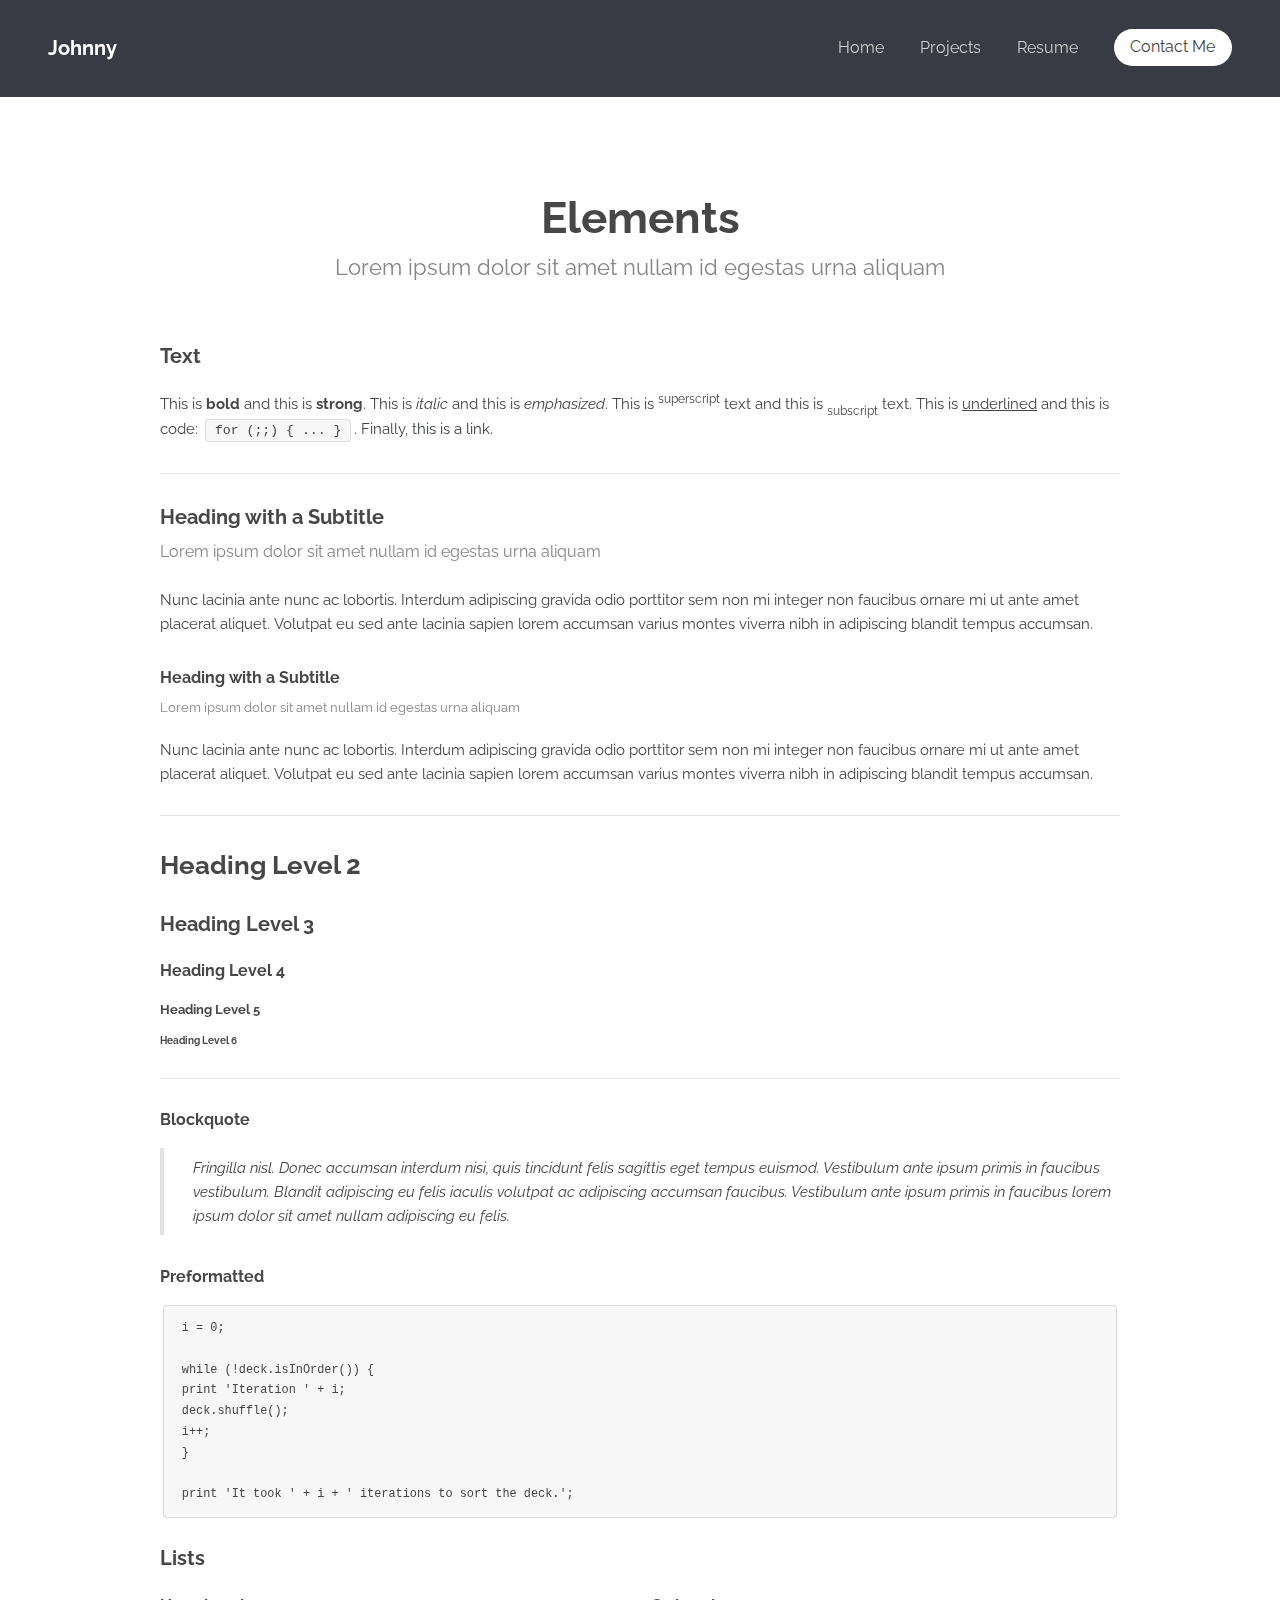
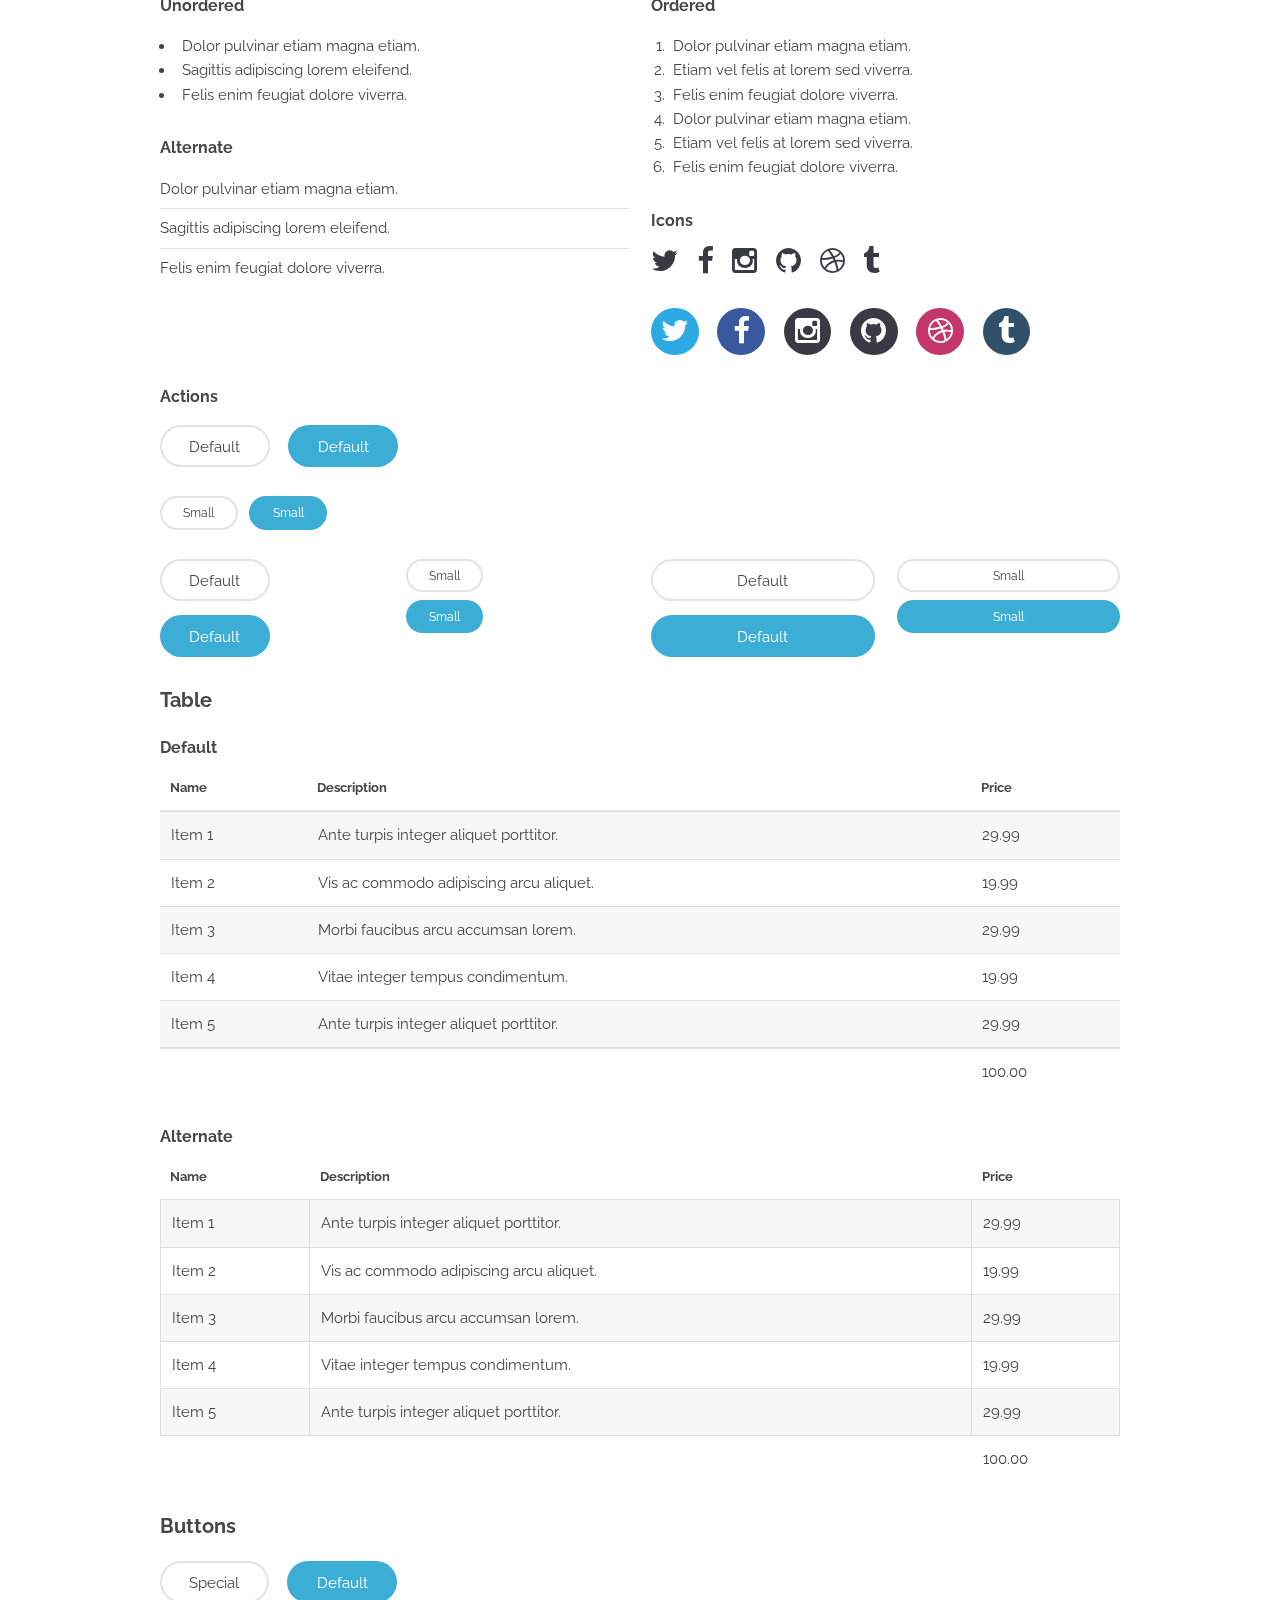
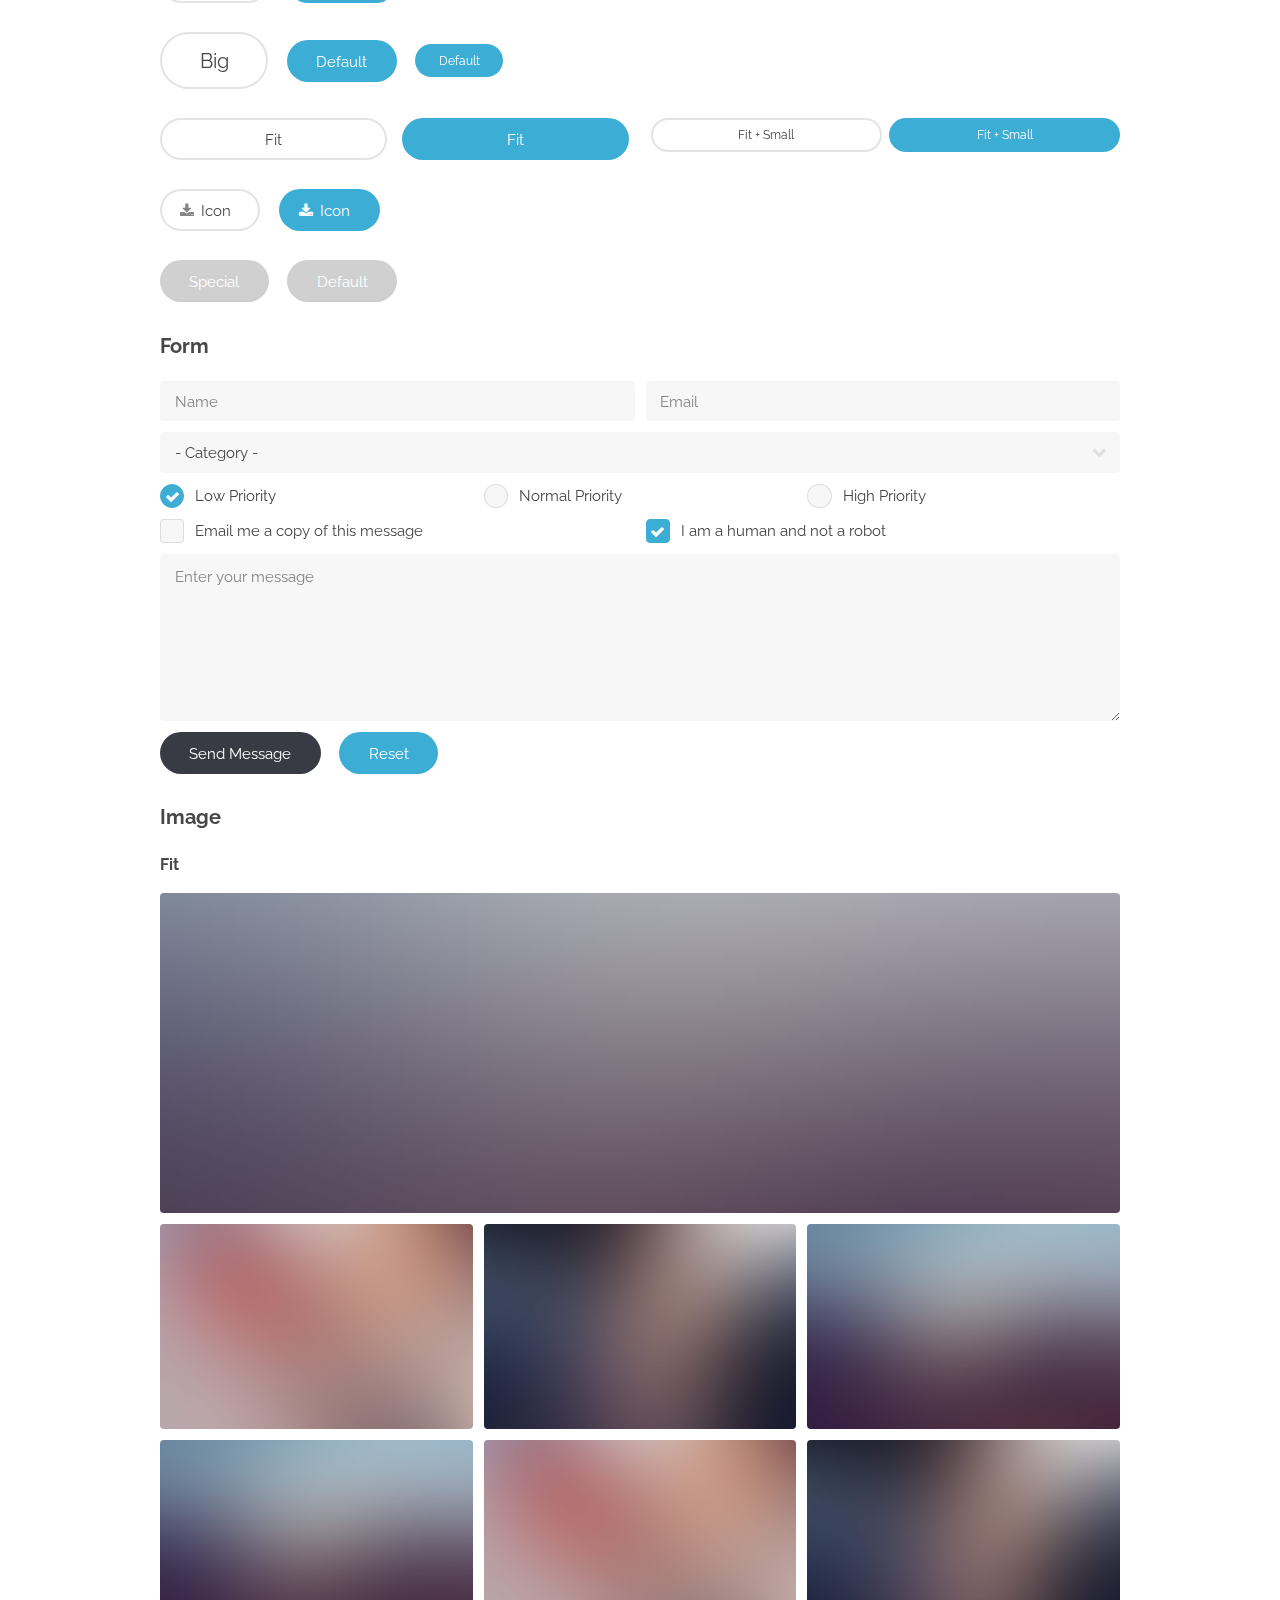
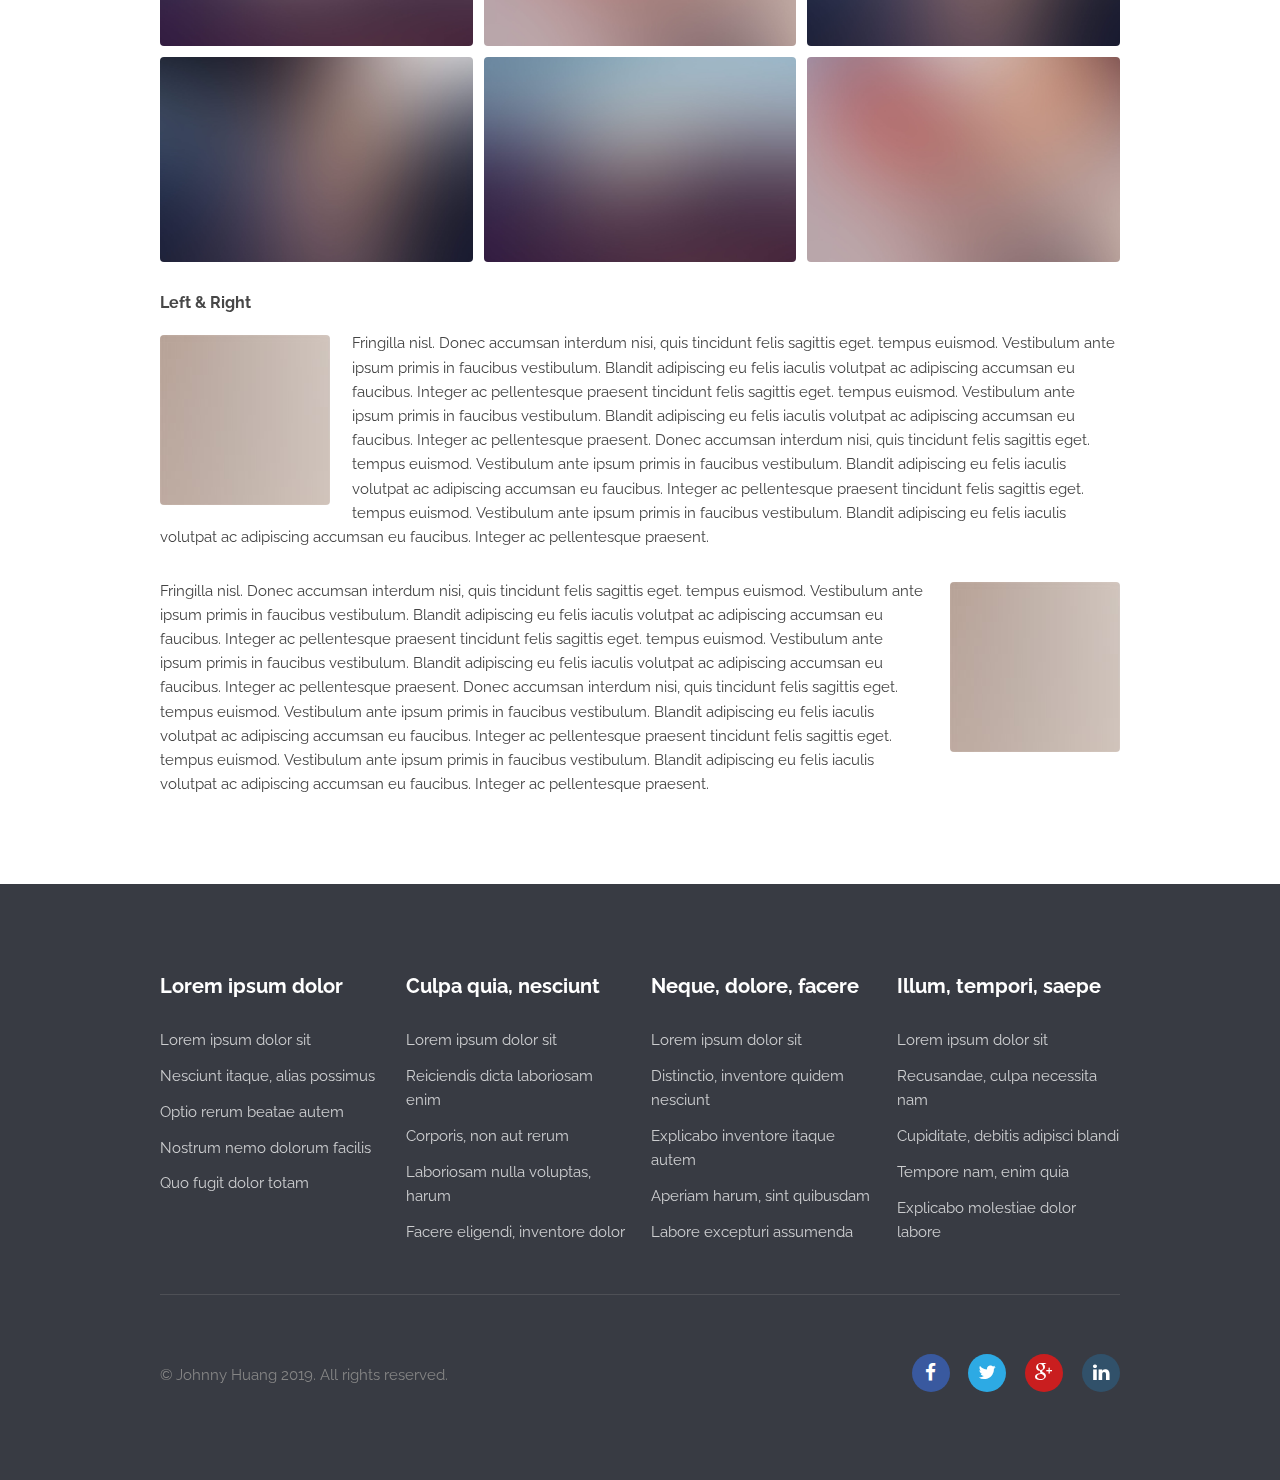
<file: elements.html>
<!DOCTYPE html>
<!--
	Transit by TEMPLATED
	templated.co @templatedco
	Released for free under the Creative Commons Attribution 3.0 license (templated.co/license)
-->
<html lang="en">
	<head>
		<meta charset="UTF-8">
		<title>Photography By Johnny</title>
		<meta http-equiv="content-type" content="text/html; charset=utf-8" />
		<meta name="description" content="" />
		<meta name="keywords" content="" />
		<!--[if lte IE 8]><script src="js/html5shiv.js"></script><![endif]-->
		<script src="js/jquery.min.js"></script>
		<script src="js/skel.min.js"></script>
		<script src="js/skel-layers.min.js"></script>
		<script src="js/init.js"></script>
		<noscript>
			<link rel="stylesheet" href="css/skel.css" />
			<link rel="stylesheet" href="css/style.css" />
			<link rel="stylesheet" href="css/style-xlarge.css" />
		</noscript>
	</head>
	<body>

		<!-- Header -->
			<header id="header">
				<h1><a href="index.html">Johnny</a></h1>
				<nav id="nav">
					<ul>
						<li><a href="index.html">Home</a></li>
						<li><a href="generic.html">Projects</a></li>
						<li><a href="elements.html">Resume</a></li>
						<li><a href="#" class="button special">Contact Me</a></li>
					</ul>
				</nav>
			</header>

		<!-- Main -->
			<section id="main" class="wrapper">
				<div class="container">

					<header class="major">
						<h2>Elements</h2>
						<p>Lorem ipsum dolor sit amet nullam id egestas urna aliquam</p>
					</header>

					<!-- Text -->
						<section>
							<h3>Text</h3>
							<p>This is <b>bold</b> and this is <strong>strong</strong>. This is <i>italic</i> and this is <em>emphasized</em>.
							This is <sup>superscript</sup> text and this is <sub>subscript</sub> text.
							This is <u>underlined</u> and this is code: <code>for (;;) { ... }</code>. Finally, <a href="#">this is a link</a>.</p>

							<hr />

							<header>
								<h3>Heading with a Subtitle</h3>
								<p>Lorem ipsum dolor sit amet nullam id egestas urna aliquam</p>
							</header>
							<p>Nunc lacinia ante nunc ac lobortis. Interdum adipiscing gravida odio porttitor sem non mi integer non faucibus ornare mi ut ante amet placerat aliquet. Volutpat eu sed ante lacinia sapien lorem accumsan varius montes viverra nibh in adipiscing blandit tempus accumsan.</p>
							<header>
								<h4>Heading with a Subtitle</h4>
								<p>Lorem ipsum dolor sit amet nullam id egestas urna aliquam</p>
							</header>
							<p>Nunc lacinia ante nunc ac lobortis. Interdum adipiscing gravida odio porttitor sem non mi integer non faucibus ornare mi ut ante amet placerat aliquet. Volutpat eu sed ante lacinia sapien lorem accumsan varius montes viverra nibh in adipiscing blandit tempus accumsan.</p>

							<hr />

							<h2>Heading Level 2</h2>
							<h3>Heading Level 3</h3>
							<h4>Heading Level 4</h4>
							<h5>Heading Level 5</h5>
							<h6>Heading Level 6</h6>

							<hr />

							<h4>Blockquote</h4>
							<blockquote>Fringilla nisl. Donec accumsan interdum nisi, quis tincidunt felis sagittis eget tempus euismod. Vestibulum ante ipsum primis in faucibus vestibulum. Blandit adipiscing eu felis iaculis volutpat ac adipiscing accumsan faucibus. Vestibulum ante ipsum primis in faucibus lorem ipsum dolor sit amet nullam adipiscing eu felis.</blockquote>

							<h4>Preformatted</h4>
							<pre><code>i = 0;

while (!deck.isInOrder()) {
print 'Iteration ' + i;
deck.shuffle();
i++;
}

print 'It took ' + i + ' iterations to sort the deck.';</code></pre>
						</section>

					<!-- Lists -->
						<section>
							<h3>Lists</h3>
							<div class="row">
								<div class="6u 12u(3)">

									<h4>Unordered</h4>
									<ul>
										<li>Dolor pulvinar etiam magna etiam.</li>
										<li>Sagittis adipiscing lorem eleifend.</li>
										<li>Felis enim feugiat dolore viverra.</li>
									</ul>

									<h4>Alternate</h4>
									<ul class="alt">
										<li>Dolor pulvinar etiam magna etiam.</li>
										<li>Sagittis adipiscing lorem eleifend.</li>
										<li>Felis enim feugiat dolore viverra.</li>
									</ul>

								</div>
								<div class="6u 12u(3)">

									<h4>Ordered</h4>
									<ol>
										<li>Dolor pulvinar etiam magna etiam.</li>
										<li>Etiam vel felis at lorem sed viverra.</li>
										<li>Felis enim feugiat dolore viverra.</li>
										<li>Dolor pulvinar etiam magna etiam.</li>
										<li>Etiam vel felis at lorem sed viverra.</li>
										<li>Felis enim feugiat dolore viverra.</li>
									</ol>

									<h4>Icons</h4>
									<ul class="icons">
										<li><a href="#" class="icon fa-twitter"><span class="label">Twitter</span></a></li>
										<li><a href="#" class="icon fa-facebook"><span class="label">Facebook</span></a></li>
										<li><a href="#" class="icon fa-instagram"><span class="label">Instagram</span></a></li>
										<li><a href="#" class="icon fa-github"><span class="label">Github</span></a></li>
										<li><a href="#" class="icon fa-dribbble"><span class="label">Dribbble</span></a></li>
										<li><a href="#" class="icon fa-tumblr"><span class="label">Tumblr</span></a></li>
									</ul>
									<ul class="icons">
										<li><a href="#" class="icon rounded fa-twitter"><span class="label">Twitter</span></a></li>
										<li><a href="#" class="icon rounded fa-facebook"><span class="label">Facebook</span></a></li>
										<li><a href="#" class="icon rounded fa-instagram"><span class="label">Instagram</span></a></li>
										<li><a href="#" class="icon rounded fa-github"><span class="label">Github</span></a></li>
										<li><a href="#" class="icon rounded fa-dribbble"><span class="label">Dribbble</span></a></li>
										<li><a href="#" class="icon rounded fa-tumblr"><span class="label">Tumblr</span></a></li>
									</ul>

								</div>
							</div>

							<h4>Actions</h4>
							<ul class="actions">
								<li><a href="#" class="button alt">Default</a></li>
								<li><a href="#" class="button">Default</a></li>
							</ul>
							<ul class="actions small">
								<li><a href="#" class="button alt small">Small</a></li>
								<li><a href="#" class="button small">Small</a></li>
							</ul>
							<div class="row">
								<div class="3u 6u(2) 12u$(3)">
									<ul class="actions vertical">
										<li><a href="#" class="button alt">Default</a></li>
										<li><a href="#" class="button">Default</a></li>
									</ul>
								</div>
								<div class="3u 6u$(2) 12u$(3)">
									<ul class="actions vertical small">
										<li><a href="#" class="button alt small">Small</a></li>
										<li><a href="#" class="button small">Small</a></li>
									</ul>
								</div>
								<div class="3u 6u(2) 12u$(3)">
									<ul class="actions vertical">
										<li><a href="#" class="button alt fit">Default</a></li>
										<li><a href="#" class="button fit">Default</a></li>
									</ul>
								</div>
								<div class="3u 6u$(2) 12u$(3)">
									<ul class="actions vertical small">
										<li><a href="#" class="button alt small fit">Small</a></li>
										<li><a href="#" class="button small fit">Small</a></li>
									</ul>
								</div>
							</div>
						</section>

					<!-- Table -->
						<section>
							<h3>Table</h3>
							<h4>Default</h4>
							<div class="table-wrapper">
								<table>
									<thead>
										<tr>
											<th>Name</th>
											<th>Description</th>
											<th>Price</th>
										</tr>
									</thead>
									<tbody>
										<tr>
											<td>Item 1</td>
											<td>Ante turpis integer aliquet porttitor.</td>
											<td>29.99</td>
										</tr>
										<tr>
											<td>Item 2</td>
											<td>Vis ac commodo adipiscing arcu aliquet.</td>
											<td>19.99</td>
										</tr>
										<tr>
											<td>Item 3</td>
											<td> Morbi faucibus arcu accumsan lorem.</td>
											<td>29.99</td>
										</tr>
										<tr>
											<td>Item 4</td>
											<td>Vitae integer tempus condimentum.</td>
											<td>19.99</td>
										</tr>
										<tr>
											<td>Item 5</td>
											<td>Ante turpis integer aliquet porttitor.</td>
											<td>29.99</td>
										</tr>
									</tbody>
									<tfoot>
										<tr>
											<td colspan="2"></td>
											<td>100.00</td>
										</tr>
									</tfoot>
								</table>
							</div>
							<h4>Alternate</h4>
							<div class="table-wrapper">
								<table class="alt">
									<thead>
										<tr>
											<th>Name</th>
											<th>Description</th>
											<th>Price</th>
										</tr>
									</thead>
									<tbody>
										<tr>
											<td>Item 1</td>
											<td>Ante turpis integer aliquet porttitor.</td>
											<td>29.99</td>
										</tr>
										<tr>
											<td>Item 2</td>
											<td>Vis ac commodo adipiscing arcu aliquet.</td>
											<td>19.99</td>
										</tr>
										<tr>
											<td>Item 3</td>
											<td> Morbi faucibus arcu accumsan lorem.</td>
											<td>29.99</td>
										</tr>
										<tr>
											<td>Item 4</td>
											<td>Vitae integer tempus condimentum.</td>
											<td>19.99</td>
										</tr>
										<tr>
											<td>Item 5</td>
											<td>Ante turpis integer aliquet porttitor.</td>
											<td>29.99</td>
										</tr>
									</tbody>
									<tfoot>
										<tr>
											<td colspan="2"></td>
											<td>100.00</td>
										</tr>
									</tfoot>
								</table>
							</div>
						</section>

					<!-- Buttons -->
						<section>
							<h3>Buttons</h3>
							<ul class="actions">
								<li><a href="#" class="button alt">Special</a></li>
								<li><a href="#" class="button">Default</a></li>
							</ul>
							<ul class="actions">
								<li><a href="#" class="button alt big">Big</a></li>
								<li><a href="#" class="button">Default</a></li>
								<li><a href="#" class="button small">Default</a></li>
							</ul>
							<div class="row">
								<div class="6u 12u$(3)">
									<ul class="actions fit">
										<li><a href="#" class="button alt fit">Fit</a></li>
										<li><a href="#" class="button fit">Fit</a></li>
									</ul>
								</div>
								<div class="6u$ 12u$(3)">
									<ul class="actions fit small">
										<li><a href="#" class="button alt fit small">Fit + Small</a></li>
										<li><a href="#" class="button fit small">Fit + Small</a></li>
									</ul>
								</div>
							</div>
							<ul class="actions">
								<li><a href="#" class="button alt icon fa-download">Icon</a></li>
								<li><a href="#" class="button icon fa-download">Icon</a></li>
							</ul>
							<ul class="actions">
								<li><span class="button alt disabled">Special</span></li>
								<li><span class="button disabled">Default</span></li>
							</ul>
						</section>

					<!-- Form -->
						<section>
							<h3>Form</h3>
							<form method="post" action="#">
								<div class="row uniform 50%">
									<div class="6u 12u$(4)">
										<input type="text" name="name" id="name" value="" placeholder="Name" />
									</div>
									<div class="6u$ 12u$(4)">
										<input type="email" name="email" id="email" value="" placeholder="Email" />
									</div>
									<div class="12u$">
										<div class="select-wrapper">
											<select name="category" id="category">
												<option value="">- Category -</option>
												<option value="1">Manufacturing</option>
												<option value="1">Shipping</option>
												<option value="1">Administration</option>
												<option value="1">Human Resources</option>
											</select>
										</div>
									</div>
									<div class="4u 12u$(3)">
										<input type="radio" id="priority-low" name="priority" checked>
										<label for="priority-low">Low Priority</label>
									</div>
									<div class="4u 12u$(3)">
										<input type="radio" id="priority-normal" name="priority">
										<label for="priority-normal">Normal Priority</label>
									</div>
									<div class="4u$ 12u$(3)">
										<input type="radio" id="priority-high" name="priority">
										<label for="priority-high">High Priority</label>
									</div>
									<div class="6u 12u$(3)">
										<input type="checkbox" id="copy" name="copy">
										<label for="copy">Email me a copy of this message</label>
									</div>
									<div class="6u$ 12u$(3)">
										<input type="checkbox" id="human" name="human" checked>
										<label for="human">I am a human and not a robot</label>
									</div>
									<div class="12u$">
										<textarea name="message" id="message" placeholder="Enter your message" rows="6"></textarea>
									</div>
									<div class="12u$">
										<ul class="actions">
											<li><input type="submit" value="Send Message" class="special" /></li>
											<li><input type="reset" value="Reset" /></li>
										</ul>
									</div>
								</div>
							</form>
						</section>

					<!-- Image -->
						<section>
							<h3>Image</h3>
							<h4>Fit</h4>
							<div class="box alt">
								<div class="row 50% uniform">
									<div class="12u$"><span class="image fit"><img src="images/pic07.jpg" alt="" /></span></div>
									<div class="4u"><span class="image fit"><img src="images/pic02.jpg" alt="" /></span></div>
									<div class="4u"><span class="image fit"><img src="images/pic03.jpg" alt="" /></span></div>
									<div class="4u$"><span class="image fit"><img src="images/pic04.jpg" alt="" /></span></div>
									<div class="4u"><span class="image fit"><img src="images/pic04.jpg" alt="" /></span></div>
									<div class="4u"><span class="image fit"><img src="images/pic02.jpg" alt="" /></span></div>
									<div class="4u$"><span class="image fit"><img src="images/pic03.jpg" alt="" /></span></div>
									<div class="4u"><span class="image fit"><img src="images/pic03.jpg" alt="" /></span></div>
									<div class="4u"><span class="image fit"><img src="images/pic04.jpg" alt="" /></span></div>
									<div class="4u$"><span class="image fit"><img src="images/pic02.jpg" alt="" /></span></div>
								</div>
							</div>

							<h4>Left &amp; Right</h4>
							<p><span class="image left"><img src="images/pic08.jpg" alt="" /></span>Fringilla nisl. Donec accumsan interdum nisi, quis tincidunt felis sagittis eget. tempus euismod. Vestibulum ante ipsum primis in faucibus vestibulum. Blandit adipiscing eu felis iaculis volutpat ac adipiscing accumsan eu faucibus. Integer ac pellentesque praesent tincidunt felis sagittis eget. tempus euismod. Vestibulum ante ipsum primis in faucibus vestibulum. Blandit adipiscing eu felis iaculis volutpat ac adipiscing accumsan eu faucibus. Integer ac pellentesque praesent. Donec accumsan interdum nisi, quis tincidunt felis sagittis eget. tempus euismod. Vestibulum ante ipsum primis in faucibus vestibulum. Blandit adipiscing eu felis iaculis volutpat ac adipiscing accumsan eu faucibus. Integer ac pellentesque praesent tincidunt felis sagittis eget. tempus euismod. Vestibulum ante ipsum primis in faucibus vestibulum. Blandit adipiscing eu felis iaculis volutpat ac adipiscing accumsan eu faucibus. Integer ac pellentesque praesent.</p>
							<p><span class="image right"><img src="images/pic08.jpg" alt="" /></span>Fringilla nisl. Donec accumsan interdum nisi, quis tincidunt felis sagittis eget. tempus euismod. Vestibulum ante ipsum primis in faucibus vestibulum. Blandit adipiscing eu felis iaculis volutpat ac adipiscing accumsan eu faucibus. Integer ac pellentesque praesent tincidunt felis sagittis eget. tempus euismod. Vestibulum ante ipsum primis in faucibus vestibulum. Blandit adipiscing eu felis iaculis volutpat ac adipiscing accumsan eu faucibus. Integer ac pellentesque praesent. Donec accumsan interdum nisi, quis tincidunt felis sagittis eget. tempus euismod. Vestibulum ante ipsum primis in faucibus vestibulum. Blandit adipiscing eu felis iaculis volutpat ac adipiscing accumsan eu faucibus. Integer ac pellentesque praesent tincidunt felis sagittis eget. tempus euismod. Vestibulum ante ipsum primis in faucibus vestibulum. Blandit adipiscing eu felis iaculis volutpat ac adipiscing accumsan eu faucibus. Integer ac pellentesque praesent.</p>
						</section>

				</div>
			</section>

		<!-- Footer -->
			<footer id="footer">
				<div class="container">
					<section class="links">
						<div class="row">
							<section class="3u 6u(medium) 12u$(small)">
								<h3>Lorem ipsum dolor</h3>
								<ul class="unstyled">
									<li><a href="#">Lorem ipsum dolor sit</a></li>
									<li><a href="#">Nesciunt itaque, alias possimus</a></li>
									<li><a href="#">Optio rerum beatae autem</a></li>
									<li><a href="#">Nostrum nemo dolorum facilis</a></li>
									<li><a href="#">Quo fugit dolor totam</a></li>
								</ul>
							</section>
							<section class="3u 6u$(medium) 12u$(small)">
								<h3>Culpa quia, nesciunt</h3>
								<ul class="unstyled">
									<li><a href="#">Lorem ipsum dolor sit</a></li>
									<li><a href="#">Reiciendis dicta laboriosam enim</a></li>
									<li><a href="#">Corporis, non aut rerum</a></li>
									<li><a href="#">Laboriosam nulla voluptas, harum</a></li>
									<li><a href="#">Facere eligendi, inventore dolor</a></li>
								</ul>
							</section>
							<section class="3u 6u(medium) 12u$(small)">
								<h3>Neque, dolore, facere</h3>
								<ul class="unstyled">
									<li><a href="#">Lorem ipsum dolor sit</a></li>
									<li><a href="#">Distinctio, inventore quidem nesciunt</a></li>
									<li><a href="#">Explicabo inventore itaque autem</a></li>
									<li><a href="#">Aperiam harum, sint quibusdam</a></li>
									<li><a href="#">Labore excepturi assumenda</a></li>
								</ul>
							</section>
							<section class="3u$ 6u$(medium) 12u$(small)">
								<h3>Illum, tempori, saepe</h3>
								<ul class="unstyled">
									<li><a href="#">Lorem ipsum dolor sit</a></li>
									<li><a href="#">Recusandae, culpa necessita nam</a></li>
									<li><a href="#">Cupiditate, debitis adipisci blandi</a></li>
									<li><a href="#">Tempore nam, enim quia</a></li>
									<li><a href="#">Explicabo molestiae dolor labore</a></li>
								</ul>
							</section>
						</div>
					</section>
					<div class="row">
						<div class="8u 12u$(medium)">
							<ul class="copyright">
								<li>&copy; Johnny Huang 2019. All rights reserved.</li>
							
							</ul>
						</div>
						<div class="4u$ 12u$(medium)">
							<ul class="icons">
								<li>
									<a class="icon rounded fa-facebook"><span class="label">Facebook</span></a>
								</li>
								<li>
									<a class="icon rounded fa-twitter"><span class="label">Twitter</span></a>
								</li>
								<li>
									<a class="icon rounded fa-google-plus"><span class="label">Google+</span></a>
								</li>
								<li>
									<a class="icon rounded fa-linkedin"><span class="label">LinkedIn</span></a>
								</li>
							</ul>
						</div>
					</div>
				</div>
			</footer>

	</body>
</html>
</file>
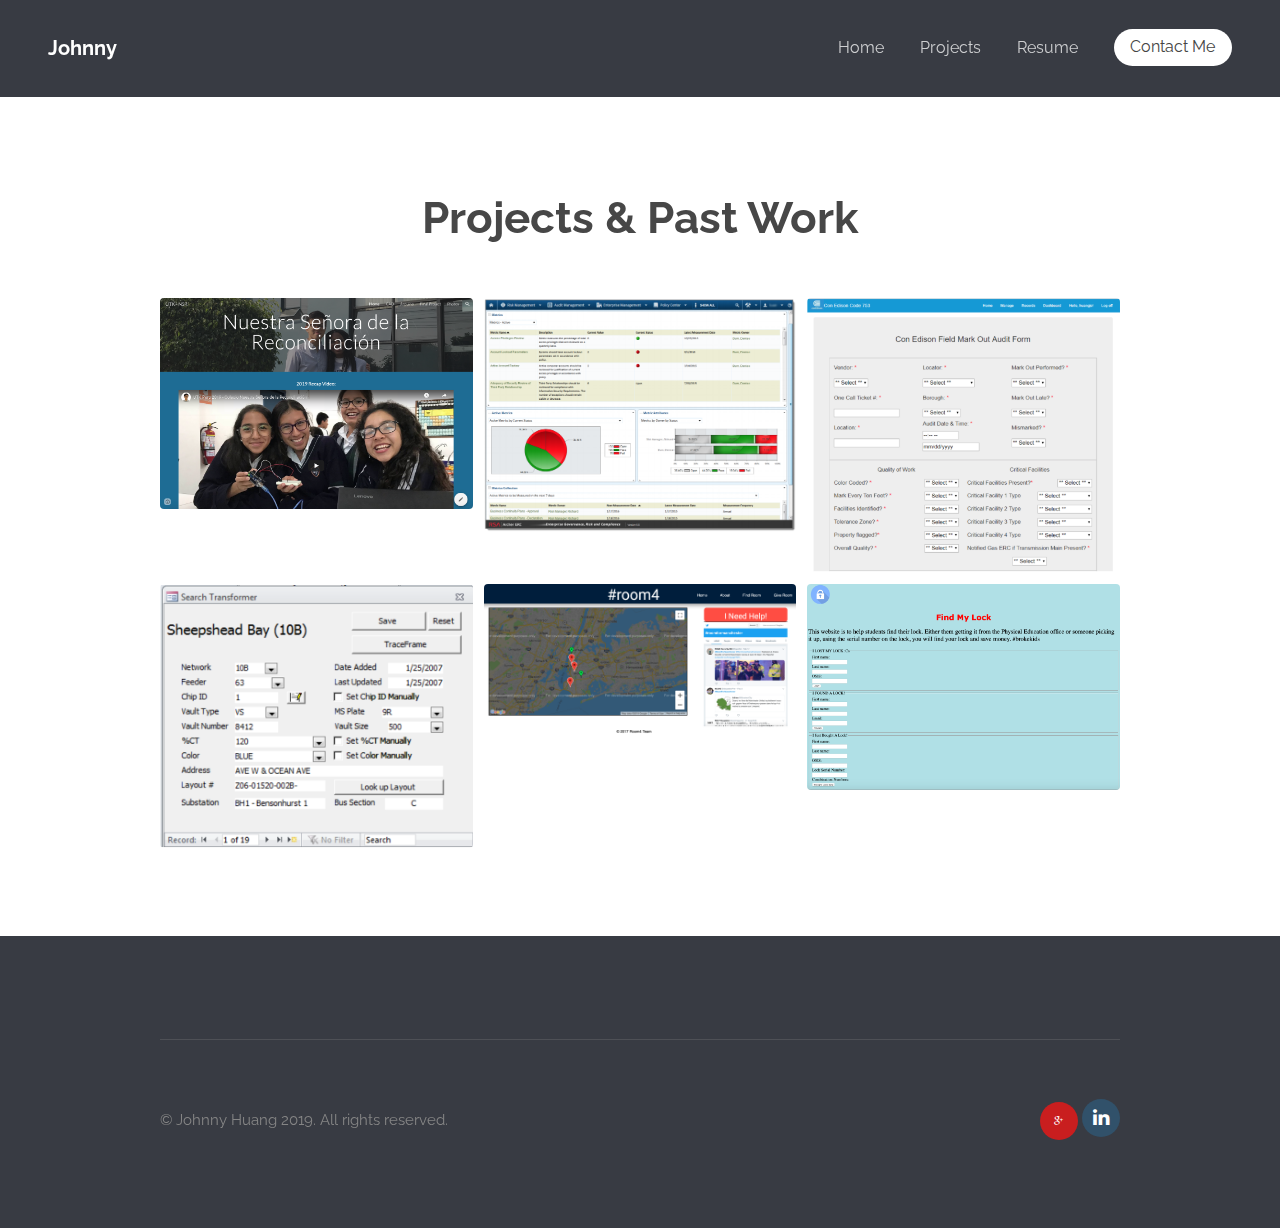
<file: generic.html>
<!DOCTYPE html>
<!--
	Transit by TEMPLATED
	templated.co @templatedco
	Released for free under the Creative Commons Attribution 3.0 license (templated.co/license)
-->
<html lang="en">
	<head>
		<meta charset="UTF-8">
		<title>Projects Built By Johnny</title>
		<meta http-equiv="content-type" content="text/html; charset=utf-8" />
		<meta name="description" content="" />
		<meta name="keywords" content="" />
		<!--[if lte IE 8]><script src="js/html5shiv.js"></script><![endif]-->
		<script src="js/jquery.min.js"></script>
		<script src="js/skel.min.js"></script>
		<script src="js/skel-layers.min.js"></script>
		<script src="js/init.js"></script>
		<noscript>
			<link rel="stylesheet" href="css/skel.css" />
			<link rel="stylesheet" href="css/style.css" />
			<link rel="stylesheet" href="css/style-xlarge.css" />
		</noscript>
	</head>
	<body>

		<!-- Header -->
			<header id="header">
				<h1><a href="index.html">Johnny</a></h1>
				<nav id="nav">
					<ul>
						<li><a href="index.html">Home</a></li>
						<li><a href="generic.html">Projects</a></li>
						<li><a href="resume.html">Resume</a></li>
						<li><a href="#" class="button special">Contact Me</a></li>
					</ul>
				</nav>
			</header>

		<!-- Main -->
			<section id="main" class="wrapper">
				<div class="container">

					<header class="major">
						<h2>Projects & Past Work</h2>
						<p></p>
					</header>
					<div class="box alt">
						<div class="row 50% uniform">
							<!--
							Archer, Code753, CIM DB, Find my Lock, Room4
							-->
							<div class="4u"><span class="image fit"><img src="images/UTK.png" alt="" /></span></div>
							<div class="4u"><span class="image fit"><img src="images/Archer.png" alt="" /></span></div>
							<div class="4u$"><span class="image fit"><img src="images/Code753.png" alt="" /></span></div>
							<div class="4u"><span class="image fit"><img src="images/CIM Database.png" alt="" /></span></div>
							<div class="4u"><span class="image fit"><img src="images/Room4.png" alt="" /></span></div>
							<div class="4u$"><span class="image fit"><img src="images/FindMyLock.png" alt="" /></span></div>
							<!--
							<div class="4u"><span class="image fit"><img src="images/pic03.jpg" alt="" /></span></div>
							<div class="4u"><span class="image fit"><img src="images/pic04.jpg" alt="" /></span></div>
							<div class="4u$"><span class="image fit"><img src="images/pic02.jpg" alt="" /></span></div>
						-->
						</div>
					</div>


				</div>
			</section>

		<!-- Footer -->
			<footer id="footer">
				<div class="container">
					<section class="links">
						<div class="row">

						</div>
					</section>
					<div class="row">
						<div class="8u 12u$(medium)">
							<ul class="copyright">
								<li>&copy; Johnny Huang 2019. All rights reserved.</li>
							</ul>
						</div>
						<div class="4u$ 12u$(medium)">
							<ul class="icons">
									<a class="icon rounded fa-google-plus"><span class="label">Google+</span></a>
								</li>
								<li>
									<a class="icon rounded fa-linkedin"><span class="label">LinkedIn</span></a>
								</li>
							</ul>
						</div>
					</div>
				</div>
			</footer>

	</body>
</html>
</file>
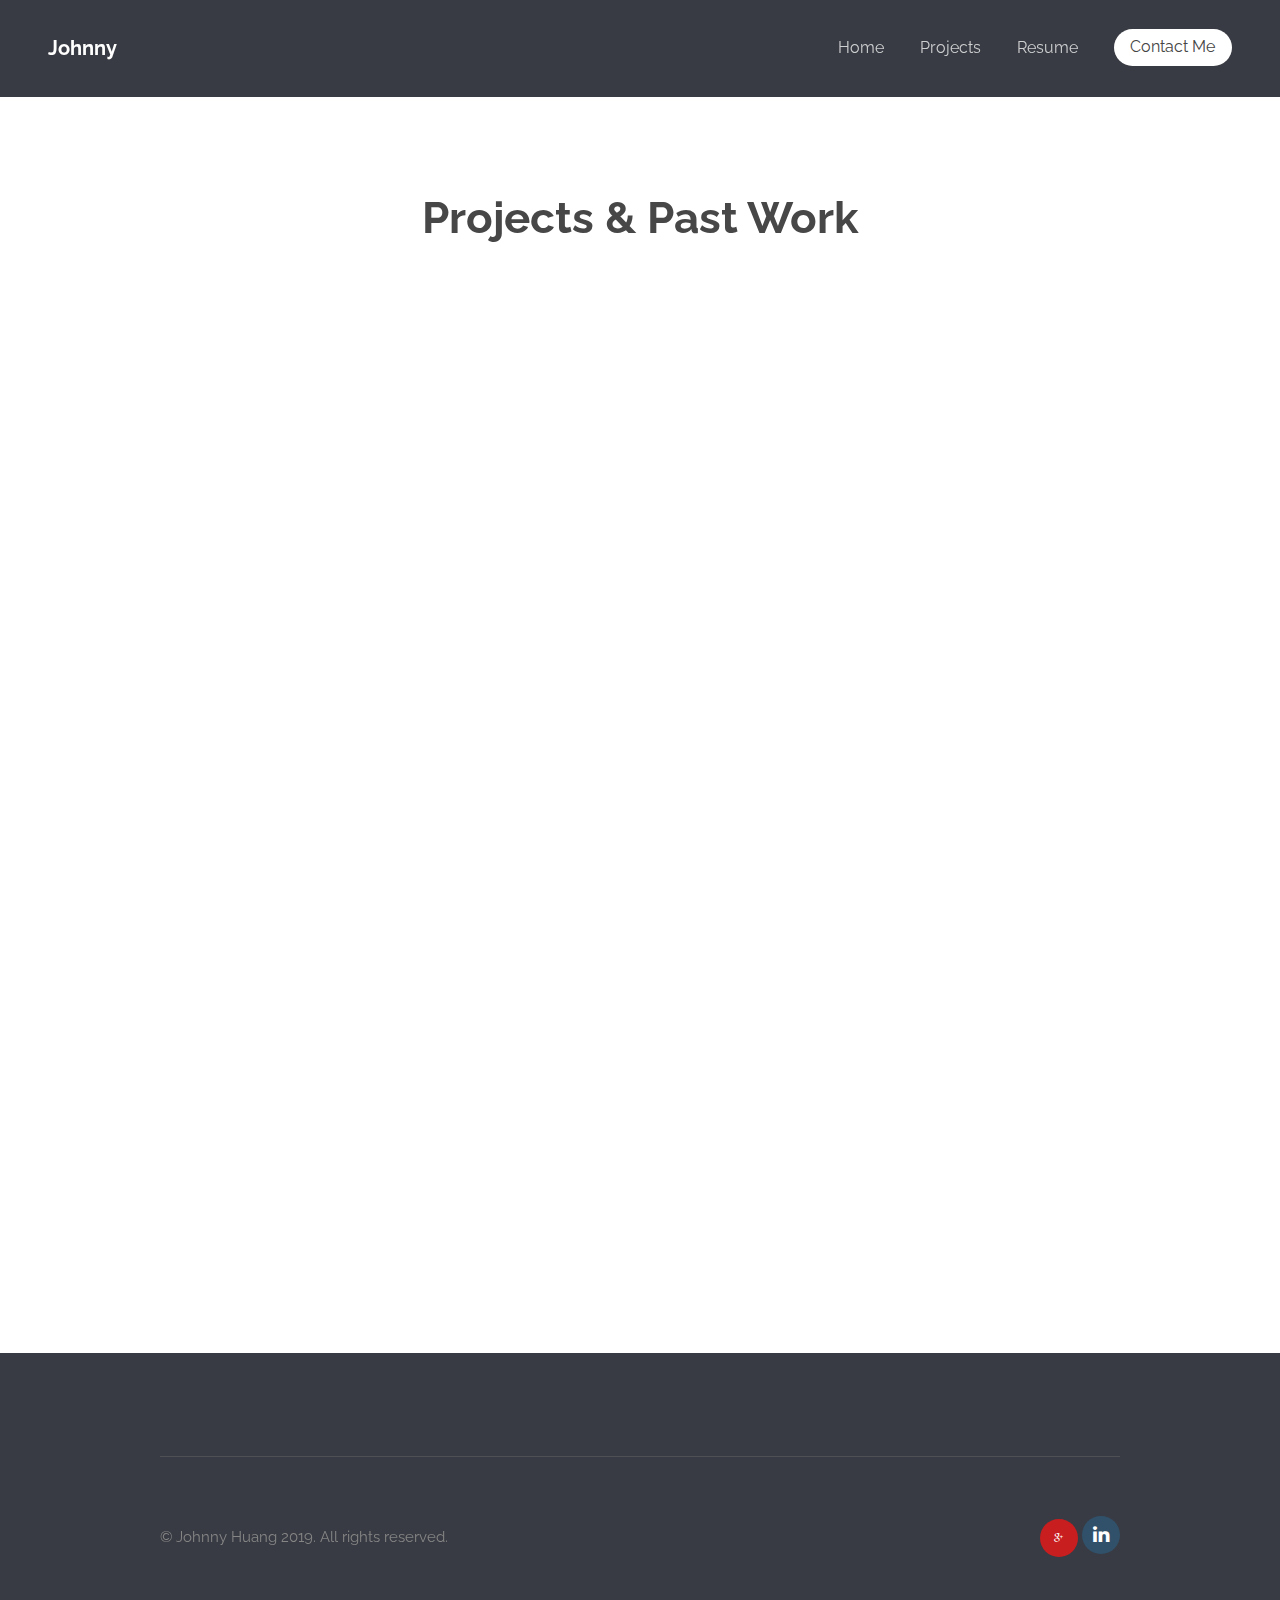
<file: resume.html>
<!DOCTYPE html>
<!--
	Transit by TEMPLATED
	templated.co @templatedco
	Released for free under the Creative Commons Attribution 3.0 license (templated.co/license)
-->
<html lang="en">
	<head>
		<meta charset="UTF-8">
		<title>Projects Built By Johnny</title>
		<meta http-equiv="content-type" content="text/html; charset=utf-8" />
		<meta name="description" content="" />
		<meta name="keywords" content="" />
		<!--[if lte IE 8]><script src="js/html5shiv.js"></script><![endif]-->
		<script src="js/jquery.min.js"></script>
		<script src="js/skel.min.js"></script>
		<script src="js/skel-layers.min.js"></script>
		<script src="js/init.js"></script>
		<noscript>
			<link rel="stylesheet" href="css/skel.css" />
			<link rel="stylesheet" href="css/style.css" />
			<link rel="stylesheet" href="css/style-xlarge.css" />
		</noscript>
	</head>
	<body>

		<!-- Header -->
			<header id="header">
				<h1><a href="index.html">Johnny</a></h1>
				<nav id="nav">
					<ul>
						<li><a href="index.html">Home</a></li>
						<li><a href="generic.html">Projects</a></li>
						<li><a href="elements.html">Resume</a></li>
						<li><a href="#" class="button special">Contact Me</a></li>
					</ul>
				</nav>
			</header>

		<!-- Main -->
			<section id="main" class="wrapper">
				<div class="container">

					<header class="major">
						<h2>Projects & Past Work</h2>
						<p></p>
					</header>

					<iframe src="Resume - Johnny Huang.pdf" position="center;" width = "95%;" height="1000 px">
					</iframe>

				</div>

			</section>

		<!-- Footer -->
			<footer id="footer">
				<div class="container">
					<section class="links">
						<div class="row">

						</div>
					</section>
					<div class="row">
						<div class="8u 12u$(medium)">
							<ul class="copyright">
								<li>&copy; Johnny Huang 2019. All rights reserved.</li>
							</ul>
						</div>
						<div class="4u$ 12u$(medium)">
							<ul class="icons">
									<a class="icon rounded fa-google-plus"><span class="label">Google+</span></a>
								</li>
								<li>
									<a class="icon rounded fa-linkedin"><span class="label">LinkedIn</span></a>
								</li>
							</ul>
						</div>
					</div>
				</div>
			</footer>

	</body>
</html>
</file>
<file: css/style-xlarge.css>
/*
	Transit by TEMPLATED
	templated.co @templatedco
	Released for free under the Creative Commons Attribution 3.0 license (templated.co/license)
*/

/* Basic */

	body, input, select, textarea {
		font-size: 11pt;
	}
</file>
<file: css/skel.css>
/* Resets (http://meyerweb.com/eric/tools/css/reset/ | v2.0 | 20110126 | License: none (public domain)) */

	html,body,div,span,applet,object,iframe,h1,h2,h3,h4,h5,h6,p,blockquote,pre,a,abbr,acronym,address,big,cite,code,del,dfn,em,img,ins,kbd,q,s,samp,small,strike,strong,sub,sup,tt,var,b,u,i,center,dl,dt,dd,ol,ul,li,fieldset,form,label,legend,table,caption,tbody,tfoot,thead,tr,th,td,article,aside,canvas,details,embed,figure,figcaption,footer,header,hgroup,menu,nav,output,ruby,section,summary,time,mark,audio,video{margin:0;padding:0;border:0;font-size:100%;font:inherit;vertical-align:baseline;}article,aside,details,figcaption,figure,footer,header,hgroup,menu,nav,section{display:block;}body{line-height:1;}ol,ul{list-style:none;}blockquote,q{quotes:none;}blockquote:before,blockquote:after,q:before,q:after{content:'';content:none;}table{border-collapse:collapse;border-spacing:0;}body{-webkit-text-size-adjust:none}

/* Box Model */

	*, *:before, *:after {
		-moz-box-sizing: border-box;
		-webkit-box-sizing: border-box;
		box-sizing: border-box;
	}

/* Container */

	.container {
		margin-left: auto;
		margin-right: auto;

		/* width: (containers) */
		width: 1200px;
	}

	/* Modifiers */

		/* 125% */
			.container.\31 25\25 {
				width: 100%;

				/* max-width: (containers * 1.25) */
				max-width: 1500px;

				/* min-width: (containers) */
				min-width: 1200px;
			}

		/* 75% */
			.container.\37 5\25 {

				/* width: (containers * 0.75) */
				width: 900px;

			}

		/* 50% */
			.container.\35 0\25 {

				/* width: (containers * 0.50) */
				width: 600px;

			}

		/* 25% */
			.container.\32 5\25 {

				/* width: (containers * 0.25) */
				width: 300px;

			}

/* Grid */

	.row {
		border-bottom: solid 1px transparent;
	}

	.row > * {
		float: left;
	}

	.row:after, .row:before {
		content: '';
		display: block;
		clear: both;
		height: 0;
	}

	.row.uniform > * > :first-child {
		margin-top: 0;
	}

	.row.uniform > * > :last-child {
		margin-bottom: 0;
	}

	/* Gutters */

		/* Normal */

			.row > * {
				/* padding: (gutters.horizontal) 0 0 (gutters.vertical) */
				padding: 0 0 0 2em;
			}

			.row {
				/* margin: -(gutters.horizontal) 0 -1px -(gutters.vertical) */
				margin: 0 0 -1px -2em;
			}

			.row.uniform > * {
				/* padding: (gutters.vertical) 0 0 (gutters.vertical) */
				padding: 2em 0 0 2em;
			}

			.row.uniform {
				/* margin: -(gutters.vertical) 0 -1px -(gutters.vertical) */
				margin: -2em 0 -1px -2em;
			}

		/* 200% */

			.row.\32 00\25 > * {
				/* padding: (gutters.horizontal) 0 0 (gutters.vertical) */
				padding: 0 0 0 4em;
			}

			.row.\32 00\25 {
				/* margin: -(gutters.horizontal) 0 -1px -(gutters.vertical) */
				margin: 0 0 -1px -4em;
			}

			.row.uniform.\32 00\25 > * {
				/* padding: (gutters.vertical) 0 0 (gutters.vertical) */
				padding: 4em 0 0 4em;
			}

			.row.uniform.\32 00\25 {
				/* margin: -(gutters.vertical) 0 -1px -(gutters.vertical) */
				margin: -4em 0 -1px -4em;
			}

		/* 150% */

			.row.\31 50\25 > * {
				/* padding: (gutters.horizontal) 0 0 (gutters.vertical) */
				padding: 0 0 0 1.5em;
			}

			.row.\31 50\25 {
				/* margin: -(gutters.horizontal) 0 -1px -(gutters.vertical) */
				margin: 0 0 -1px -1.5em;
			}

			.row.uniform.\31 50\25 > * {
				/* padding: (gutters.vertical) 0 0 (gutters.vertical) */
				padding: 1.5em 0 0 1.5em;
			}

			.row.uniform.\31 50\25 {
				/* margin: -(gutters.vertical) 0 -1px -(gutters.vertical) */
				margin: -1.5em 0 -1px -1.5em;
			}

		/* 50% */

			.row.\35 0\25 > * {
				/* padding: (gutters.horizontal) 0 0 (gutters.vertical) */
				padding: 0 0 0 1em;
			}

			.row.\35 0\25 {
				/* margin: -(gutters.horizontal) 0 -1px -(gutters.vertical) */
				margin: 0 0 -1px -1em;
			}

			.row.uniform.\35 0\25 > * {
				/* padding: (gutters.vertical) 0 0 (gutters.vertical) */
				padding: 1em 0 0 1em;
			}

			.row.uniform.\35 0\25 {
				/* margin: -(gutters.vertical) 0 -1px -(gutters.vertical) */
				margin: -1em 0 -1px -1em;
			}

		/* 25% */

			.row.\32 5\25 > * {
				/* padding: (gutters.horizontal) 0 0 (gutters.vertical) */
				padding: 0 0 0 0.5em;
			}

			.row.\32 5\25 {
				/* margin: -(gutters.horizontal) 0 -1px -(gutters.vertical) */
				margin: 0 0 -1px -0.5em;
			}

			.row.uniform.\32 5\25 > * {
				/* padding: (gutters.vertical) 0 0 (gutters.vertical) */
				padding: 0.5em 0 0 0.5em;
			}

			.row.uniform.\32 5\25 {
				/* margin: -(gutters.vertical) 0 -1px -(gutters.vertical) */
				margin: -0.5em 0 -1px -0.5em;
			}

		/* 0% */

			.row.\30 \25 > * {
				padding: 0;
			}

			.row.\30 \25 {
				margin: 0 0 -1px 0;
			}

	/* Cells */

		.\31 2u, .\31 2u\24 { width: 100%; clear: none; margin-left: 0; }
		.\31 1u, .\31 1u\24 { width: 91.6666666667%; clear: none; margin-left: 0; }
		.\31 0u, .\31 0u\24 { width: 83.3333333333%; clear: none; margin-left: 0; }
		.\39 u, .\39 u\24 { width: 75%; clear: none; margin-left: 0; }
		.\38 u, .\38 u\24 { width: 66.6666666667%; clear: none; margin-left: 0; }
		.\37 u, .\37 u\24 { width: 58.3333333333%; clear: none; margin-left: 0; }
		.\36 u, .\36 u\24 { width: 50%; clear: none; margin-left: 0; }
		.\35 u, .\35 u\24 { width: 41.6666666667%; clear: none; margin-left: 0; }
		.\34 u, .\34 u\24 { width: 33.3333333333%; clear: none; margin-left: 0; }
		.\33 u, .\33 u\24 { width: 25%; clear: none; margin-left: 0; }
		.\32 u, .\32 u\24 { width: 16.6666666667%; clear: none; margin-left: 0; }
		.\31 u, .\31 u\24 { width: 8.3333333333%; clear: none; margin-left: 0; }

		.\31 2u\24 + *,
		.\31 1u\24 + *,
		.\31 0u\24 + *,
		.\39 u\24 + *,
		.\38 u\24 + *,
		.\37 u\24 + *,
		.\36 u\24 + *,
		.\35 u\24 + *,
		.\34 u\24 + *,
		.\33 u\24 + *,
		.\32 u\24 + *,
		.\31 u\24 + * {
			clear: left;
		}

		.\-11u { margin-left: 91.6666666667% }
		.\-10u { margin-left: 83.3333333333% }
		.\-9u { margin-left: 75% }
		.\-8u { margin-left: 66.6666666667% }
		.\-7u { margin-left: 58.3333333333% }
		.\-6u { margin-left: 50% }
		.\-5u { margin-left: 41.6666666667% }
		.\-4u { margin-left: 33.3333333333% }
		.\-3u { margin-left: 25% }
		.\-2u { margin-left: 16.6666666667% }
		.\-1u { margin-left: 8.3333333333% }
</file>
<file: css/style.css>
@charset "UTF-8";
@import url(font-awesome.min.css);
@import url(http://fonts.googleapis.com/css?family=Raleway:700,400);

/*
	Transit by TEMPLATED
	templated.co @templatedco
	Released for free under the Creative Commons Attribution 3.0 license (templated.co/license)
*/

/* Basic */

	body {
		background: #fff;
	}

		body.is-loading *, body.is-loading *:before, body.is-loading *:after {
			-moz-animation: none !important;
			-webkit-animation: none !important;
			-o-animation: none !important;
			-ms-animation: none !important;
			animation: none !important;
			-moz-transition: none !important;
			-webkit-transition: none !important;
			-o-transition: none !important;
			-ms-transition: none !important;
			transition: none !important;
		}

	body, input, select, textarea {
		color: #444;
		font-family: "Raleway", Helvetica, sans-serif;
		font-size: 13pt;
		font-weight: 400;
		line-height: 1.65em;
	}

	a {
		color: #383b43;
		text-decoration: none;
	}

		a:active, a:hover {
			text-decoration: underline;
		}

	strong, b {
		color: #474747;
		font-weight: 700;
	}

	em, i {
		font-style: italic;
	}

	p {
		margin: 0 0 2em 0;
	}

	h1, h2, h3, h4, h5, h6 {
		color: #474747;
		font-weight: 700;
		line-height: 1em;
		margin: 0 0 1em 0;
	}

		h1 a, h2 a, h3 a, h4 a, h5 a, h6 a {
			color: inherit;
			text-decoration: none;
		}

	h2 {
		font-size: 1.75em;
		line-height: 1.5em;
	}

	h3 {
		font-size: 1.35em;
		line-height: 1.5em;
	}

	h4 {
		font-size: 1.1em;
		line-height: 1.5em;
	}

	h5 {
		font-size: 0.9em;
		line-height: 1.5em;
	}

	h6 {
		font-size: 0.7em;
		line-height: 1.5em;
	}

	sub {
		font-size: 0.8em;
		position: relative;
		top: 0.5em;
	}

	sup {
		font-size: 0.8em;
		position: relative;
		top: -0.5em;
	}

	hr {
		border: 0;
		border-bottom: solid 1px rgba(144, 144, 144, 0.25);
		margin: 2em 0;
	}

		hr.major {
			margin: 3em 0;
		}

	blockquote {
		border-left: solid 4px rgba(144, 144, 144, 0.25);
		font-style: italic;
		margin: 0 0 2em 0;
		padding: 0.5em 0 0.5em 2em;
	}

	code {
		background: rgba(144, 144, 144, 0.075);
		border-radius: 4px;
		border: solid 1px rgba(144, 144, 144, 0.25);
		font-family: "Courier New", monospace;
		font-size: 0.9em;
		margin: 0 0.25em;
		padding: 0.25em 0.65em;
	}

	pre {
		-webkit-overflow-scrolling: touch;
		font-family: "Courier New", monospace;
		font-size: 0.9em;
		margin: 0 0 2em 0;
	}

		pre code {
			display: block;
			line-height: 1.75em;
			padding: 1em 1.5em;
			overflow-x: auto;
		}

	.align-left {
		text-align: left;
	}

	.align-center {
		text-align: center;
	}

	.align-right {
		text-align: right;
	}

/* Section/Article */

	section.special, article.special {
		text-align: center;
	}

	header p {
		color: #858585;
		position: relative;
		margin: 0 0 1.5em 0;
	}

	header h2 + p {
		font-size: 1.25em;
		margin-top: -1em;
		line-height: 1.5em;
	}

	header h3 + p {
		font-size: 1.1em;
		margin-top: -0.8em;
		line-height: 1.5em;
	}

	header h4 + p,
	header h5 + p,
	header h6 + p {
		font-size: 0.9em;
		margin-top: -0.6em;
		line-height: 1.5em;
	}

	header.major {
		text-align: center;
		margin-bottom: 4em;
	}

		header.major h2 {
			font-size: 3em;
			margin-bottom: 0.5em;
		}

		header.major p {
			font-size: 1.5em;
		}

/* Form */

	form {
		margin: 0 0 2em 0;
	}

	label {
		color: #474747;
		display: block;
		font-size: 0.9em;
		font-weight: 700;
		margin: 0 0 1em 0;
	}

	input[type="text"],
	input[type="password"],
	input[type="email"],
	select,
	textarea {
		-moz-appearance: none;
		-webkit-appearance: none;
		-o-appearance: none;
		-ms-appearance: none;
		appearance: none;
		background: rgba(144, 144, 144, 0.075);
		border-radius: 4px;
		border: none;
		color: inherit;
		display: block;
		outline: 0;
		padding: 0 1em;
		text-decoration: none;
		width: 100%;
	}

		input[type="text"]:invalid,
		input[type="password"]:invalid,
		input[type="email"]:invalid,
		select:invalid,
		textarea:invalid {
			box-shadow: none;
		}

		input[type="text"]:focus,
		input[type="password"]:focus,
		input[type="email"]:focus,
		select:focus,
		textarea:focus {
			border-color: #383b43;
			box-shadow: 0 0 0 1px #383b43;
		}

	.select-wrapper {
		text-decoration: none;
		display: block;
		position: relative;
	}

		.select-wrapper:before {
			content: "";
			-moz-osx-font-smoothing: grayscale;
			-webkit-font-smoothing: antialiased;
			font-family: FontAwesome;
			font-style: normal;
			font-weight: normal;
			text-transform: none !important;
		}

		.select-wrapper:before {
			color: rgba(144, 144, 144, 0.25);
			display: block;
			height: 2.75em;
			line-height: 2.75em;
			pointer-events: none;
			position: absolute;
			right: 0;
			text-align: center;
			top: 0;
			width: 2.75em;
		}

		.select-wrapper select::-ms-expand {
			display: none;
		}

	input[type="text"],
	input[type="password"],
	input[type="email"],
	select {
		height: 2.75em;
	}

	textarea {
		padding: 0.75em 1em;
	}

	input[type="checkbox"],
	input[type="radio"] {
		-moz-appearance: none;
		-webkit-appearance: none;
		-o-appearance: none;
		-ms-appearance: none;
		appearance: none;
		display: block;
		float: left;
		margin-right: -2em;
		opacity: 0;
		width: 1em;
		z-index: -1;
	}

		input[type="checkbox"] + label,
		input[type="radio"] + label {
			text-decoration: none;
			color: #444;
			cursor: pointer;
			display: inline-block;
			font-size: 1em;
			font-weight: 400;
			padding-left: 2.4em;
			padding-right: 0.75em;
			position: relative;
		}

			input[type="checkbox"] + label:before,
			input[type="radio"] + label:before {
				-moz-osx-font-smoothing: grayscale;
				-webkit-font-smoothing: antialiased;
				font-family: FontAwesome;
				font-style: normal;
				font-weight: normal;
				text-transform: none !important;
			}

			input[type="checkbox"] + label:before,
			input[type="radio"] + label:before {
				background: rgba(144, 144, 144, 0.075);
				border-radius: 4px;
				border: solid 1px rgba(144, 144, 144, 0.25);
				content: '';
				display: inline-block;
				height: 1.65em;
				left: 0;
				line-height: 1.58125em;
				position: absolute;
				text-align: center;
				top: 0;
				width: 1.65em;
			}

		input[type="checkbox"]:checked + label:before,
		input[type="radio"]:checked + label:before {
			background: #3cadd4;
			border-color: #3cadd4;
			color: #ffffff;
			content: '\f00c';
		}

		input[type="checkbox"]:focus + label:before,
		input[type="radio"]:focus + label:before {
			border-color: #383b43;
			box-shadow: 0 0 0 1px #383b43;
		}

	input[type="checkbox"] + label:before {
		border-radius: 4px;
	}

	input[type="radio"] + label:before {
		border-radius: 100%;
	}

	::-webkit-input-placeholder {
		color: #858585 !important;
		opacity: 1.0;
	}

	:-moz-placeholder {
		color: #858585 !important;
		opacity: 1.0;
	}

	::-moz-placeholder {
		color: #858585 !important;
		opacity: 1.0;
	}

	:-ms-input-placeholder {
		color: #858585 !important;
		opacity: 1.0;
	}

	.formerize-placeholder {
		color: #858585 !important;
		opacity: 1.0;
	}

/* Box */

	.box {
		border-radius: 4px;
		border: solid 1px rgba(144, 144, 144, 0.25);
		margin-bottom: 2em;
		padding: 1.5em;
	}

		.box > :last-child,
		.box > :last-child > :last-child,
		.box > :last-child > :last-child > :last-child {
			margin-bottom: 0;
		}

		.box.alt {
			border: 0;
			border-radius: 0;
			padding: 0;
			
		}


/* Icon */

	.icon {
		text-decoration: none;
		border-bottom: none;
		position: relative;
	}

		.icon:before {
			-moz-osx-font-smoothing: grayscale;
			-webkit-font-smoothing: antialiased;
			font-family: FontAwesome;
			font-style: normal;
			font-weight: normal;
			text-transform: none !important;
		}

		.icon:active, .icon:hover {
			text-decoration: none;
		}

		.icon > .label {
			display: none;
		}

		.icon.rounded {
			background-color: #383b43;
			border-radius: 100%;
			color: #ffffff;
			display: inline-block;
			height: 3.25em;
			line-height: 3.25em;
			text-align: center;
			width: 3.25em;
		}

			.icon.rounded.big {
				font-size: 2.5em;
				margin-bottom: 0.5em;
			}

			.icon.rounded.color1 {
				background-color: #3cadd4;
			}

			.icon.rounded.color2 {
				background-color: #3c61d4;
			}

			.icon.rounded.color3 {
				background-color: #633cd4;
			}

			.icon.rounded.color4 {
				background-color: #af3cd4;
			}

			.icon.rounded.color5 {
				background-color: #d43cad;
			}

			.icon.rounded.color6 {
				background-color: #d43c61;
			}

			.icon.rounded.color7 {
				background-color: #d4633c;
			}

			.icon.rounded.color8 {
				background-color: #d4af3c;
			}

			.icon.rounded.color9 {
				background-color: #add43c;
			}

			.icon.rounded.color10 {
				background-color: #61d43c;
			}

			.icon.rounded.fa-twitter {
				background-color: #2daae4;
			}

			.icon.rounded.fa-facebook {
				background-color: #39599f;
			}

			.icon.rounded.fa-google-plus {
				background-color: #c91e1f;
			}

			.icon.rounded.fa-dribbble {
				background-color: #c4376b;
			}

			.icon.rounded.fa-tumblr, .icon.rounded.fa-linkedin {
				background-color: #31516a;
			}

			.icon.rounded.fa-rss {
				background-color: #f2600b;
			}

/* Image */

	.image {
		border-radius: 4px;
		border: 0;
		display: inline-block;
		position: relative;
	}

		.image img {
			border-radius: 4px;
			display: block;
		}

		.image.left {
			float: left;
			padding: 0 1.5em 1em 0;
			top: 0.25em;
		}

		.image.right {
			float: right;
			padding: 0 0 1em 1.5em;
			top: 0.25em;
		}

		.image.left, .image.right {
			max-width: 40%;
		}

			.image.left img, .image.right img {
				width: 100%;
			}

		.image.fit {
			display: block;
			margin: 0 0 2em 0;
			width: 100%;
		}

			.image.fit img {
				width: 100%;
			}

/* List */

	ol {
		list-style: decimal;
		margin: 0 0 2em 0;
		padding-left: 1.25em;
	}

		ol li {
			padding-left: 0.25em;
		}

	ul {
		list-style: disc;
		margin: 0 0 2em 0;
		padding-left: 1em;
	}

		ul li {
			padding-left: 0.5em;
		}

		ul.alt {
			list-style: none;
			padding-left: 0;
		}

			ul.alt li {
				border-top: solid 1px rgba(144, 144, 144, 0.25);
				padding: 0.5em 0;
			}

				ul.alt li:first-child {
					border-top: 0;
					padding-top: 0;
				}

		ul.unstyled {
			list-style: none;
			padding-left: 0;
		}

			ul.unstyled li {
				padding: 0.4em 0;
			}

		ul.icons {
			cursor: default;
			list-style: none;
			padding-left: 0;
		}

			ul.icons li {
				display: inline-block;
				padding: 0 1em 0 0;
			}

				ul.icons li:last-child {
					padding-right: 0;
				}

				ul.icons li .icon:before {
					font-size: 2em;
				}

		ul.actions {
			cursor: default;
			list-style: none;
			padding-left: 0;
		}

			ul.actions li {
				display: inline-block;
				padding: 0 1em 0 0;
				vertical-align: middle;
			}

				ul.actions li:last-child {
					padding-right: 0;
				}

			ul.actions.small li {
				padding: 0 0.5em 0 0;
			}

			ul.actions.vertical li {
				display: block;
				padding: 1em 0 0 0;
			}

				ul.actions.vertical li:first-child {
					padding-top: 0;
				}

				ul.actions.vertical li > * {
					margin-bottom: 0;
				}

			ul.actions.vertical.small li {
				padding: 0.5em 0 0 0;
			}

				ul.actions.vertical.small li:first-child {
					padding-top: 0;
				}

			ul.actions.fit {
				display: table;
				margin-left: -1em;
				padding: 0;
				table-layout: fixed;
				width: calc(100% + 1em);
			}

				ul.actions.fit li {
					display: table-cell;
					padding: 0 0 0 1em;
				}

					ul.actions.fit li > * {
						margin-bottom: 0;
					}

				ul.actions.fit.small {
					margin-left: -0.5em;
					width: calc(100% + 0.5em);
				}

					ul.actions.fit.small li {
						padding: 0 0 0 0.5em;
					}

	dl {
		margin: 0 0 2em 0;
	}

/* Table */

	.table-wrapper {
		-webkit-overflow-scrolling: touch;
		overflow-x: auto;
	}

	table {
		margin: 0 0 2em 0;
		width: 100%;
	}

		table tbody tr {
			border: solid 1px rgba(144, 144, 144, 0.25);
			border-left: 0;
			border-right: 0;
		}

			table tbody tr:nth-child(2n + 1) {
				background-color: rgba(144, 144, 144, 0.075);
			}

		table td {
			padding: 0.75em 0.75em;
		}

		table th {
			color: #474747;
			font-size: 0.9em;
			font-weight: 700;
			padding: 0 0.75em 0.75em 0.75em;
			text-align: left;
		}

		table thead {
			border-bottom: solid 2px rgba(144, 144, 144, 0.25);
		}

		table tfoot {
			border-top: solid 2px rgba(144, 144, 144, 0.25);
		}

		table.alt {
			border-collapse: separate;
		}

			table.alt tbody tr td {
				border: solid 1px rgba(144, 144, 144, 0.25);
				border-left-width: 0;
				border-top-width: 0;
			}

				table.alt tbody tr td:first-child {
					border-left-width: 1px;
				}

			table.alt tbody tr:first-child td {
				border-top-width: 1px;
			}

			table.alt thead {
				border-bottom: 0;
			}

			table.alt tfoot {
				border-top: 0;
			}

/* Button */

	input[type="submit"],
	input[type="reset"],
	input[type="button"],
	.button {
		-moz-appearance: none;
		-webkit-appearance: none;
		-o-appearance: none;
		-ms-appearance: none;
		appearance: none;
		-moz-transition: background-color 0.2s ease-in-out, color 0.2s ease-in-out;
		-webkit-transition: background-color 0.2s ease-in-out, color 0.2s ease-in-out;
		-o-transition: background-color 0.2s ease-in-out, color 0.2s ease-in-out;
		-ms-transition: background-color 0.2s ease-in-out, color 0.2s ease-in-out;
		transition: background-color 0.2s ease-in-out, color 0.2s ease-in-out;
		background-color: #3cadd4;
		border-radius: 30px;
		border: 0;
		color: #ffffff !important;
		cursor: pointer;
		display: inline-block;
		font-weight: 400;
		height: 2.85em;
		line-height: 2.95em;
		padding: 0 2em;
		text-align: center;
		text-decoration: none;
		white-space: nowrap;
	}

		input[type="submit"]:hover,
		input[type="reset"]:hover,
		input[type="button"]:hover,
		.button:hover {
			background-color: #51b6d9;
			text-decoration: none;
		}

		input[type="submit"]:active,
		input[type="reset"]:active,
		input[type="button"]:active,
		.button:active {
			background-color: #2da2ca;
			text-decoration: none;
		}

		input[type="submit"].icon,
		input[type="reset"].icon,
		input[type="button"].icon,
		.button.icon {
			padding-left: 1.35em;
		}

			input[type="submit"].icon:before,
			input[type="reset"].icon:before,
			input[type="button"].icon:before,
			.button.icon:before {
				margin-right: 0.5em;
			}

		input[type="submit"].fit,
		input[type="reset"].fit,
		input[type="button"].fit,
		.button.fit {
			display: block;
			margin: 0 0 1em 0;
			width: 100%;
		}

		input[type="submit"].small,
		input[type="reset"].small,
		input[type="button"].small,
		.button.small {
			font-size: 0.8em;
		}

		input[type="submit"].big,
		input[type="reset"].big,
		input[type="button"].big,
		.button.big {
			font-size: 1.35em;
		}

		input[type="submit"].alt,
		input[type="reset"].alt,
		input[type="button"].alt,
		.button.alt {
			background-color: transparent;
			box-shadow: inset 0 0 0 2px rgba(144, 144, 144, 0.25);
			color: #474747 !important;
		}

			input[type="submit"].alt:hover,
			input[type="reset"].alt:hover,
			input[type="button"].alt:hover,
			.button.alt:hover {
				background-color: rgba(144, 144, 144, 0.075);
			}

			input[type="submit"].alt:active,
			input[type="reset"].alt:active,
			input[type="button"].alt:active,
			.button.alt:active {
				background-color: rgba(144, 144, 144, 0.2);
			}

			input[type="submit"].alt.icon:before,
			input[type="reset"].alt.icon:before,
			input[type="button"].alt.icon:before,
			.button.alt.icon:before {
				color: #858585;
			}

		input[type="submit"].special,
		input[type="reset"].special,
		input[type="button"].special,
		.button.special {
			background-color: #383b43;
			color: #ffffff !important;
		}

			input[type="submit"].special:hover,
			input[type="reset"].special:hover,
			input[type="button"].special:hover,
			.button.special:hover {
				background-color: #444751;
			}

			input[type="submit"].special:active,
			input[type="reset"].special:active,
			input[type="button"].special:active,
			.button.special:active {
				background-color: #2c2f35;
			}

		input[type="submit"].disabled, input[type="submit"]:disabled,
		input[type="reset"].disabled,
		input[type="reset"]:disabled,
		input[type="button"].disabled,
		input[type="button"]:disabled,
		.button.disabled,
		.button:disabled {
			background-color: #444 !important;
			box-shadow: inset 0 -0.15em 0 0 rgba(0, 0, 0, 0.15);
			color: #fff !important;
			cursor: default;
			opacity: 0.25;
		}

/* Header */

	body.landing #header {
		background-color: transparent;
		left: 0;
		position: absolute;
		top: 0;
	}

		body.landing #header nav a {
			color: rgba(255, 255, 255, 0.5);
		}

	#header {
		background-color: #383b43;
		color: #ffffff;
		cursor: default;
		font-size: 1.1em;
		height: 6em;
		line-height: 6em;
		width: 100%;
		z-index: 10000;
	}

		#header h1 {
			color: #ffffff;
			height: inherit;
			left: 3em;
			line-height: inherit;
			margin: 0;
			padding: 0;
			position: absolute;
		}

			#header h1 a {
				font-size: 1.25em;
			}

		#header nav {
			height: inherit;
			line-height: inherit;
			position: absolute;
			right: 3em;
			vertical-align: middle;
		}

			#header nav > ul {
				list-style: none;
				margin: 0;
				padding-left: 0;
			}

				#header nav > ul > li {
					border-radius: 4px;
					display: inline-block;
					margin-left: 2em;
					padding-left: 0;
				}

					#header nav > ul > li a {
						-moz-transition: color 0.2s ease-in-out;
						-webkit-transition: color 0.2s ease-in-out;
						-o-transition: color 0.2s ease-in-out;
						-ms-transition: color 0.2s ease-in-out;
						transition: color 0.2s ease-in-out;
						color: #cdced0;
						display: inline-block;
						text-decoration: none;
					}

						#header nav > ul > li a:active, #header nav > ul > li a:hover {
							color: #ffffff;
						}

					#header nav > ul > li:first-child {
						margin-left: 0;
					}

					#header nav > ul > li .button {
						background-color: #fff;
						color: #444 !important;
						height: 2.25em;
						line-height: 2.25em;
						margin-bottom: 0;
						padding: 0 1em;
						position: relative;
						top: -0.075em;
						vertical-align: middle;
					}

		#header .container {
			position: relative;
		}

			#header .container h1 {
				left: 0;
			}

			#header .container nav {
				right: 0;
			}

/* Banner */

	#banner {
		background-image: url(../images/dark_tint.png), url(../images/bokeh_car_lights_bg.jpg);
		background-position: center center;
		background-size: cover;
		color: #ffffff;
		padding: 14em 0em 14em;
		text-align: center;
	}

		#banner :last-child {
			margin-bottom: 0;
		}

		#banner h2 {
			color: #ffffff;
			font-size: 4em;
			line-height: 1.25em;
			margin: 0 0 0.5em 0;
			padding: 0;
		}

		#banner p {
			font-size: 1.5em;
			margin-bottom: 1.75em;
		}

/* Wrapper */

	.wrapper {
		padding: 6em 0em 4em;
		/* Style 1 Wrapper */
		/* Style 2 Wrapper */
		/* Style 3 Wrapper */
	}

		.wrapper.style1 {
			background-color: #F5F5F5;
			border-bottom: 1px solid rgba(144, 144, 144, 0.25);
			border-top: 1px solid rgba(144, 144, 144, 0.25);
		}

			.wrapper.style1 .box {
				background-color: #fff;
				padding: 3em 2.5em;
			}

				.wrapper.style1 .box h2, .wrapper.style1 .box h3, .wrapper.style1 .box h4, .wrapper.style1 .box h5, .wrapper.style1 .box h6 {
					color: #858585;
				}

		.wrapper.style2 .profiles {
			border-bottom: 1px solid rgba(144, 144, 144, 0.25);
			border-top: 1px solid rgba(144, 144, 144, 0.25);
			margin-bottom: 4em;
			padding-top: 4em;
		}

		.wrapper.style2 .profile {
			margin-bottom: 2em;
			text-align: left;
		}

			.wrapper.style2 .profile img {
				border-radius: 50%;
				float: left;
				margin-bottom: 1em;
				margin-right: 1em;
			}

			.wrapper.style2 .profile h4 {
				margin-bottom: 0;
				margin-top: 1em;
			}

		.wrapper.style2 footer {
			margin-left: auto;
			margin-right: auto;
			width: 70%;
		}

			.wrapper.style2 footer p {
				margin-bottom: 3em;
			}

		.wrapper.style3 {
			background-color: #3cadd4;
			color: #ffffff;
		}

			.wrapper.style3 h2, .wrapper.style3 h3, .wrapper.style3 p {
				color: #ffffff;
			}

			.wrapper.style3 input[type="text"],
			.wrapper.style3 input[type="password"],
			.wrapper.style3 input[type="email"],
			.wrapper.style3 select,
			.wrapper.style3 textarea {
				background-color: #fff;
				color: #444;
			}

/* Footer */

	#footer {
		background: #383b43;
		padding: 6em 0em 4em;
	}

		#footer h2, #footer h3, #footer h4 {
			color: #ffffff;
		}

		#footer p, #footer a, #footer li {
			color: #cdced0;
		}

		#footer .links {
			border-bottom: 1px solid rgba(144, 144, 144, 0.25);
			margin-bottom: 4em;
			padding-bottom: 1em;
		}

		#footer .copyright {
			margin-top: 0.65em;
			padding: 0;
		}

			#footer .copyright li {
				color: #858585;
				display: inline-block;
				list-style: none;
				margin-left: 0.5em;
				padding-left: 0.5em;
			}

				#footer .copyright li:first-child {
					margin-left: 0;
					padding-left: 0;
				}

			#footer .copyright a {
				color: #858585;
			}

		#footer .icons {
			text-align: right;
		}

		#footer a.icon {
			color: #ffffff;
			font-size: 0.65em;
			height: 4em;
			line-height: 4em;
			width: 4em;
			cursor: pointer;
		}

/* Grid Demo */

	.grid-demo {
		display: block;
		margin: 0 0 2em 0;
	}

		.grid-demo span {
			background: #8d93a0;
			border-radius: 4px;
			color: rgba(0, 0, 0, 0.25);
			display: block;
			font-weight: 700;
			height: 2.75em;
			line-height: 2.75em;
			text-align: center;
		}

		.grid-demo .row.flush > div span {
			border-radius: 0;
		}

		.grid-demo .row.flush > div:first-child span {
			border-radius: 4px 0 0 4px;
		}

		.grid-demo .row.flush > div:last-child span {
			border-radius: 0 4px 4px 0;
		}
</file>
